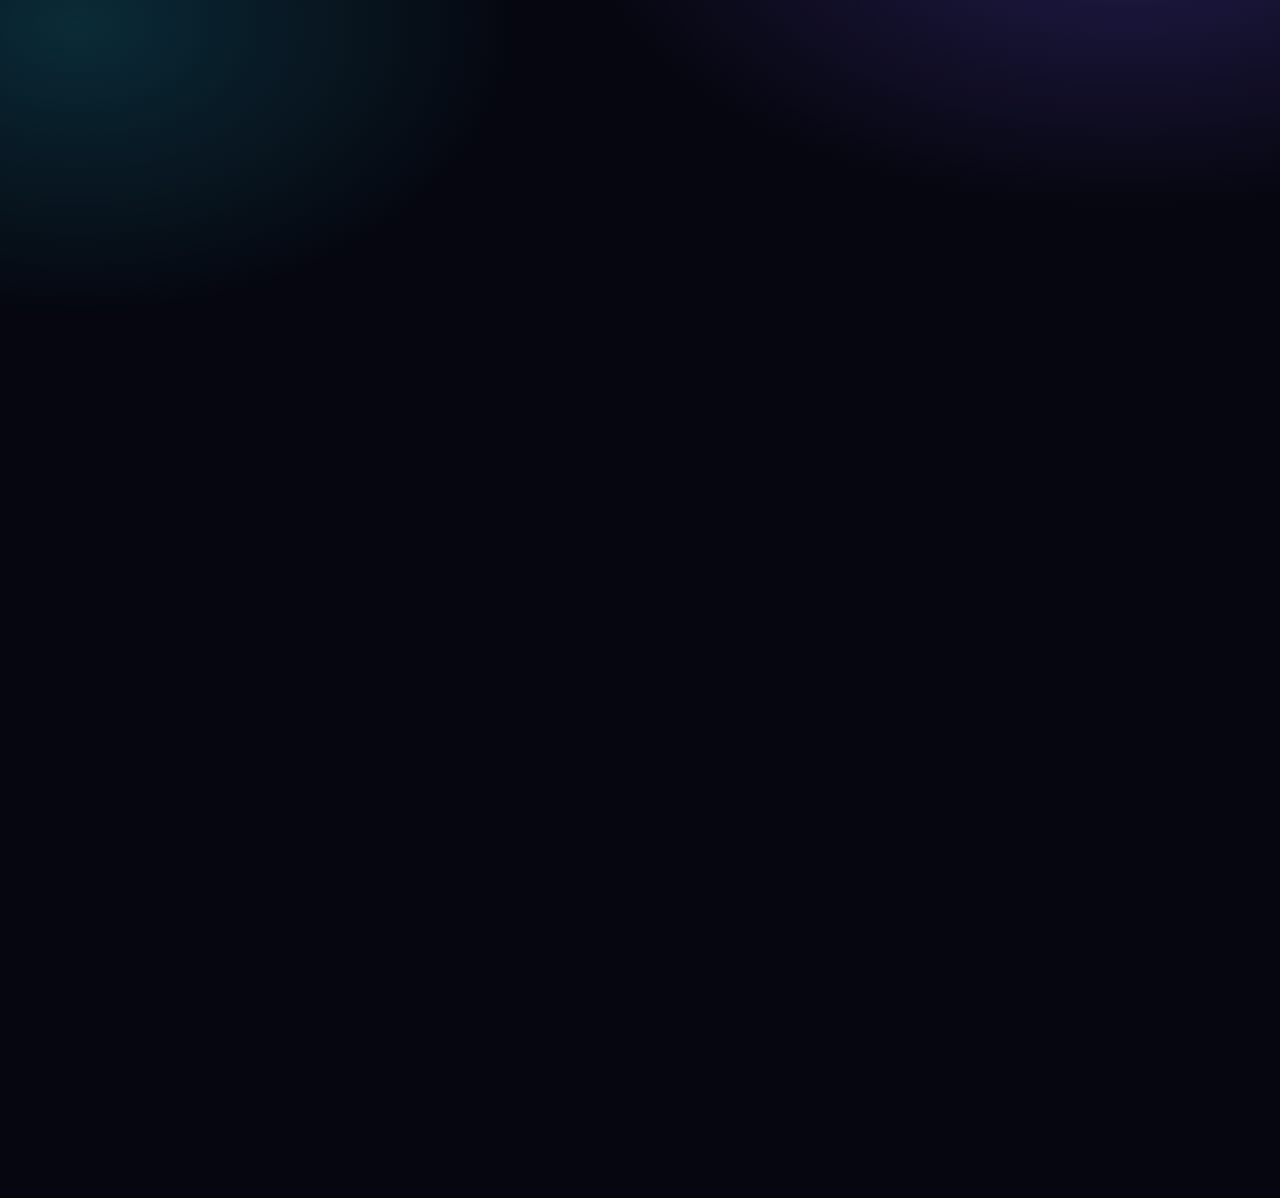
<file: contact.html>
<!DOCTYPE html>
<html dir="rtl" lang="fa">
<head>
  <meta charset="utf-8">
  <meta name="viewport" content="width=device-width,initial-scale=1">
  <meta name="theme-color" content="#05060f">
  <meta name="description" content="دربارهٔ رونین استور و راه‌های تماس: پیام مستقیم، گزارش محتوا، پشتیبانی پرمیوم.">
  <link rel="canonical" href="https://ronin-store001.github.io/contact.html">
  <title>تماس و درباره — رونین استور</title>
  <link rel="icon" href="icon.svg">
  <link rel="preconnect" href="https://fonts.googleapis.com">
  <link rel="preconnect" href="https://fonts.gstatic.com" crossorigin>
  <link href="https://fonts.googleapis.com/css2?family=Vazirmatn:wght@400;600;800;900&display=swap" rel="stylesheet">
  <style>
    *{box-sizing:border-box}
    body{margin:0;font-family:Vazirmatn,system-ui,sans-serif;color:#eef2ff;line-height:2;
      background:radial-gradient(900px 500px at 88% -8%,rgba(124,92,255,.26),transparent 62%),
        radial-gradient(700px 460px at 6% 2%,rgba(34,211,238,.18),transparent 64%),#05060f}
    .top{display:flex;align-items:center;gap:10px;padding:14px 18px;border-bottom:1px solid rgba(255,255,255,.07);position:sticky;top:0;z-index:5;background:rgba(6,8,20,.8);backdrop-filter:blur(18px)}
    .mark{width:36px;height:36px;display:grid;place-items:center;border-radius:12px;font-weight:900;color:#05060f;background:linear-gradient(140deg,#8ef0ff,#7c5cff 55%,#ff5ca8)}
    .top b{font-size:13px;letter-spacing:2px}
    .top a{margin-inline-start:auto;font-size:11px;font-weight:800;color:#9fe9ff;text-decoration:none;border:1px solid rgba(34,211,238,.35);padding:6px 11px;border-radius:10px}
    main{max-width:820px;margin:0 auto;padding:22px 18px 60px}
    h1{font-size:23px;margin:0 0 4px}
    .upd{font-size:10px;color:#7f8ab6;margin-bottom:18px}
    h2{font-size:14.5px;margin:22px 0 6px;padding-inline-start:10px;border-inline-start:3px solid #7c5cff}
    p,li{font-size:12px;color:#bcc6e6}
    .cards{display:grid;grid-template-columns:repeat(auto-fit,minmax(180px,1fr));gap:10px;margin:12px 0}
    .card{border:1px solid rgba(140,160,255,.18);background:rgba(14,18,40,.7);border-radius:16px;padding:12px}
    .card b{display:block;font-size:12px;margin-bottom:4px}
    .card span{font-size:10.5px;color:#9aa6cc}
    form{border:1px solid rgba(140,160,255,.2);background:rgba(12,16,36,.72);border-radius:18px;padding:14px;margin-top:10px}
    label{display:flex;flex-direction:column;gap:5px;font-size:10.5px;color:#9aa6cc;margin-bottom:10px}
    input,textarea,select{width:100%;padding:10px 12px;border-radius:11px;font:inherit;font-size:12px;color:#eef2ff;
      border:1px solid rgba(140,160,255,.2);background:rgba(6,9,22,.8)}
    input:focus,textarea:focus,select:focus{outline:none;border-color:rgba(124,92,255,.65);box-shadow:0 0 0 3px rgba(124,92,255,.16)}
    button{margin-top:4px;width:100%;padding:11px;border:0;border-radius:12px;cursor:pointer;font:inherit;font-size:12px;font-weight:900;color:#05060f;
      background:linear-gradient(135deg,#8ef0ff,#7c5cff 60%,#ff5ca8)}
    button:disabled{opacity:.6;cursor:default}
    .hp{position:absolute;left:-9999px;width:1px;height:1px;overflow:hidden}
    .msg{margin-top:10px;font-size:11px;padding:10px 12px;border-radius:12px;display:none}
    .msg.ok{display:block;background:rgba(93,240,176,.12);border:1px solid rgba(93,240,176,.4);color:#a9ffd8}
    .msg.err{display:block;background:rgba(255,107,129,.12);border:1px solid rgba(255,107,129,.4);color:#ffb9c4}
    .foot{margin-top:26px;font-size:10.5px;color:#7f8ab6;display:flex;gap:10px;flex-wrap:wrap}
    a{color:#9fe9ff}
  </style>
</head>
<body>
  <header class="top"><span class="mark">忍</span><b>RONIN STORE</b><a href="/">صفحهٔ اصلی</a></header>
  <main>
    <h1>تماس و درباره</h1>
    <div class="upd">پاسخ‌دهی معمولاً ۲۴ تا ۴۸ ساعت کاری</div>

    <p>رونین استور یک پلتفرم مستقل ایرانی است: بازار خرید و فروش، انجمن و چت، عضویت الیت و کاتالوگ فیلم/سریال/انیمه با پلیر اختصاصی. همه‌چیز از یک حساب واحد کار می‌کند.</p>

    <div class="cards">
      <div class="card"><b>💎 پشتیبانی پرمیوم</b><span>سفارش‌های پرمیوم در اولویت بررسی و پاسخ هستند.</span></div>
      <div class="card"><b>⚑ گزارش محتوا و کپی‌رایت</b><span>لینک و توضیح بده؛ محتوای ناقض حق سریع حذف می‌شود.</span></div>
      <div class="card"><b>📢 تبلیغات</b><span>ساخت کمپین ویدیویی از بخش «ثبت آگهی» انجام می‌شود.</span></div>
    </div>

    <h2>ارسال پیام</h2>
    <p>پیامت مستقیم در پنل تیم ثبت می‌شود. برای پیگیری، یک راه تماس (ایمیل یا آیدی) بنویس.</p>

    <form id="cf" novalidate>
      <label>نام
        <input id="cname" maxlength="40" placeholder="نام یا نام نمایشی" required>
      </label>
      <label>راه تماس (اختیاری)
        <input id="ccontact" dir="ltr" maxlength="80" placeholder="email یا @id">
      </label>
      <label>موضوع
        <select id="ctopic">
          <option value="support">پشتیبانی</option>
          <option value="premium">پرمیوم و پرداخت</option>
          <option value="report">گزارش محتوا</option>
          <option value="ads">تبلیغات</option>
          <option value="other">دیگر</option>
        </select>
      </label>
      <label>پیام
        <textarea id="cmsg" rows="5" maxlength="1200" placeholder="مشکل یا درخواستت را دقیق بنویس…" required></textarea>
      </label>
      <div class="hp"><label>این را خالی بگذار<input id="cup" tabindex="-1" autocomplete="off"></label></div>
      <button id="csend" type="submit">ارسال پیام</button>
      <div class="msg" id="cout" role="status" aria-live="polite"></div>
    </form>

    <h2>راه‌های دیگر</h2>
    <ul>
      <li>چت و انجمن داخل سایت: از صفحهٔ اصلی، بخش «انجمن» یا چت.</li>
      <li>پشتیبانی سریع: صفحهٔ اصلی ← پشتیبانی.</li>
      <li>سوالات متداول فیلم و پرمیوم: انتهای <a href="cinema.html">صفحهٔ رونین فیلم</a>.</li>
    </ul>

    <div class="foot">
      <a href="terms.html">قوانین</a> · <a href="privacy.html">حریم خصوصی</a> · <a href="cinema.html">رونین فیلم</a>
    </div>
  </main>

  <script>
    (function () {
      var DB = "https://ronin-store-3d738-default-rtdb.firebaseio.com/site/contact.json";
      var f = document.getElementById("cf");
      var out = document.getElementById("cout");
      var btn = document.getElementById("csend");
      function say(t, k) { out.className = "msg " + k; out.textContent = t; }

      f.addEventListener("submit", function (e) {
        e.preventDefault();
        if (document.getElementById("cup").value) return; /* ربات */
        var name = document.getElementById("cname").value.trim();
        var msg = document.getElementById("cmsg").value.trim();
        if (name.length < 2) return say("نام را بنویس.", "err");
        if (msg.length < 10) return say("پیام خیلی کوتاه است (حداقل ۱۰ حرف).", "err");

        btn.disabled = true;
        say("در حال ارسال…", "ok");
        fetch(DB, {
          method: "POST",
          headers: { "Content-Type": "application/json" },
          body: JSON.stringify({
            name: name.slice(0, 40),
            contact: document.getElementById("ccontact").value.trim().slice(0, 80),
            topic: document.getElementById("ctopic").value,
            msg: msg.slice(0, 1200),
            at: Date.now(),
            page: "contact"
          })
        }).then(function (r) {
          if (!r.ok) throw new Error("HTTP " + r.status);
          f.reset();
          say("پیامت ثبت شد ✅ تیم رونین بررسی می‌کند.", "ok");
        }).catch(function () {
          say("ارسال نشد. کمی بعد دوباره امتحان کن.", "err");
        }).then(function () { btn.disabled = false; });
      });
    })();
  </script>

  <script>window.__rnPage = "contact";</script>
  <script src="site-analytics.js?v=4" defer></script>
</body>
</html>
</file>
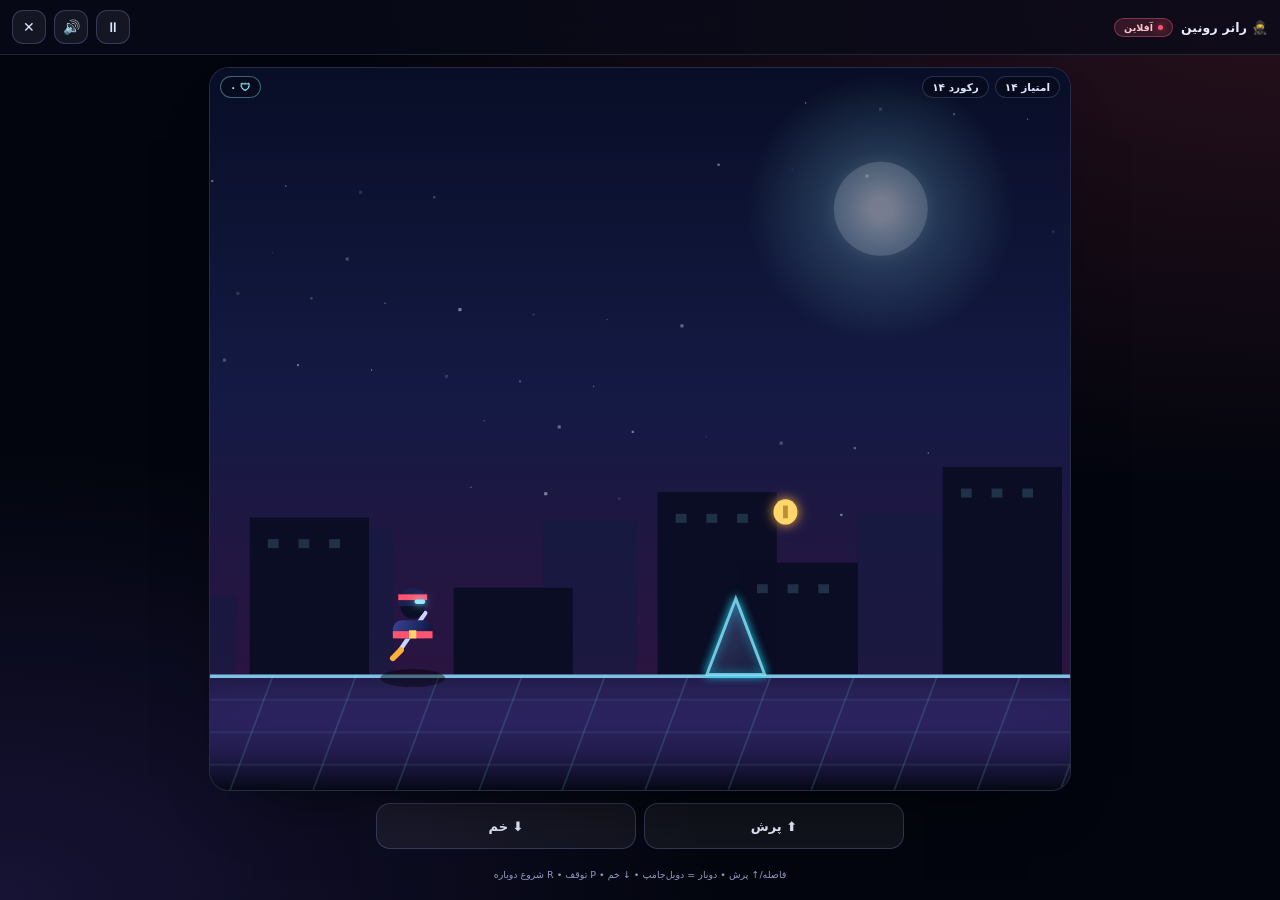
<file: offline.html>
<!DOCTYPE html>
<html dir="rtl" lang="fa">
<head>
<meta charset="utf-8">
<meta name="viewport" content="width=device-width,initial-scale=1,viewport-fit=cover">
<meta name="theme-color" content="#05070f">
<meta name="color-scheme" content="dark">
<title>RONIN STORE — آفلاین</title>
<link rel="icon" href="data:image/svg+xml,%3Csvg xmlns='http://www.w3.org/2000/svg' viewBox='0 0 64 64'%3E%3Crect width='64' height='64' rx='14' fill='%230a0e22'/%3E%3Ctext x='32' y='46' text-anchor='middle' font-size='36' fill='%238fdcff'%3E%E5%BF%8D%3C/text%3E%3C/svg%3E">
<style>
  html,body{margin:0;height:100%;background:#04060f;color:#e9edff;
    font-family:Vazirmatn,system-ui,-apple-system,"Segoe UI",Tahoma,sans-serif;overflow:hidden}
  .wrap{position:fixed;inset:0;display:flex;flex-direction:column}
  .head{padding:14px 16px;text-align:center;border-bottom:1px solid rgba(150,160,255,.14)}
  .head b{font-size:15px;letter-spacing:.3px}
  .head .s{font-size:11px;color:#8f9ac0;margin-top:4px}
</style>
</head>
<body>
<div class="wrap">
  <div class="head">
    <b>📴 رونین آفلاین است</b>
    <div class="s">اینترنت نیست — تا برگشتنش بازی کن</div>
  </div>
</div>

<script>window.__rnOpenGame = true;</script>
<script src="ronin-offline.js?v=8"></script>
</body>
</html>
</file>
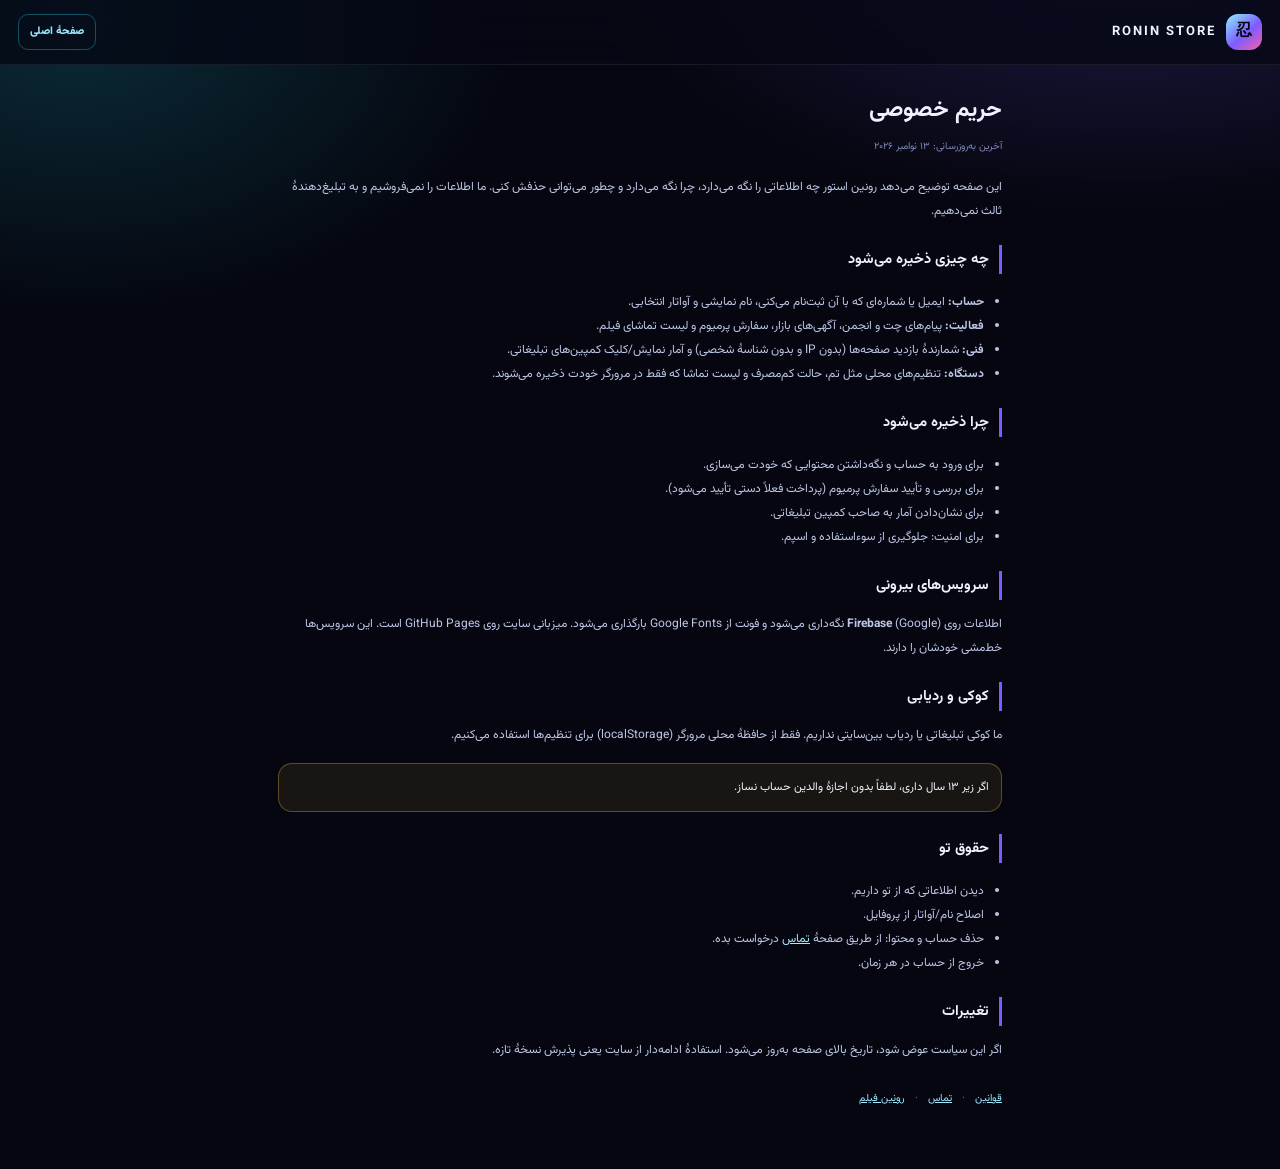
<file: privacy.html>
<!DOCTYPE html>
<html dir="rtl" lang="fa">
<head>
  <meta charset="utf-8">
  <meta name="viewport" content="width=device-width,initial-scale=1">
  <meta name="theme-color" content="#05060f">
  <meta name="description" content="سیاست حریم خصوصی رونین استور: چه اطلاعاتی ذخیره می‌شود، چرا، و چطور حذفش کنی.">
  <link rel="canonical" href="https://ronin-store001.github.io/privacy.html">
  <title>حریم خصوصی — رونین استور</title>
  <link rel="icon" href="icon.svg">
  <link rel="preconnect" href="https://fonts.googleapis.com">
  <link rel="preconnect" href="https://fonts.gstatic.com" crossorigin>
  <link href="https://fonts.googleapis.com/css2?family=Vazirmatn:wght@400;600;800;900&display=swap" rel="stylesheet">
  <style>
    *{box-sizing:border-box}
    body{margin:0;font-family:Vazirmatn,system-ui,sans-serif;color:#eef2ff;line-height:2;
      background:radial-gradient(900px 500px at 88% -8%,rgba(124,92,255,.26),transparent 62%),
        radial-gradient(700px 460px at 6% 2%,rgba(34,211,238,.18),transparent 64%),#05060f}
    .top{display:flex;align-items:center;gap:10px;padding:14px 18px;border-bottom:1px solid rgba(255,255,255,.07);position:sticky;top:0;background:rgba(6,8,20,.8);backdrop-filter:blur(18px)}
    .mark{width:36px;height:36px;display:grid;place-items:center;border-radius:12px;font-weight:900;color:#05060f;background:linear-gradient(140deg,#8ef0ff,#7c5cff 55%,#ff5ca8)}
    .top b{font-size:13px;letter-spacing:2px}
    .top a{margin-inline-start:auto;font-size:11px;font-weight:800;color:#9fe9ff;text-decoration:none;border:1px solid rgba(34,211,238,.35);padding:6px 11px;border-radius:10px}
    main{max-width:760px;margin:0 auto;padding:22px 18px 60px}
    h1{font-size:23px;margin:0 0 4px}
    .upd{font-size:10px;color:#7f8ab6;margin-bottom:18px}
    h2{font-size:14.5px;margin:22px 0 6px;padding-inline-start:10px;border-inline-start:3px solid #7c5cff}
    p,li{font-size:12px;color:#bcc6e6}
    ul{padding-inline-start:18px}
    .note{border:1px solid rgba(255,203,82,.3);background:rgba(255,203,82,.08);border-radius:14px;padding:12px;margin:16px 0;font-size:11.5px}
    a{color:#9fe9ff}
    .foot{margin-top:26px;font-size:10.5px;color:#7f8ab6;display:flex;gap:10px;flex-wrap:wrap}
  </style>
</head>
<body>
  <header class="top">
    <span class="mark">忍</span><b>RONIN STORE</b>
    <a href="/">صفحهٔ اصلی</a>
  </header>
  <main>
    <h1>حریم خصوصی</h1>
    <div class="upd">آخرین به‌روزرسانی: ۱۳ نوامبر ۲۰۲۶</div>

    <p>این صفحه توضیح می‌دهد رونین استور چه اطلاعاتی را نگه می‌دارد، چرا نگه می‌دارد و چطور می‌توانی حذفش کنی. ما اطلاعات را نمی‌فروشیم و به تبلیغ‌دهندهٔ ثالث نمی‌دهیم.</p>

    <h2>چه چیزی ذخیره می‌شود</h2>
    <ul>
      <li><b>حساب:</b> ایمیل یا شماره‌ای که با آن ثبت‌نام می‌کنی، نام نمایشی و آواتار انتخابی.</li>
      <li><b>فعالیت:</b> پیام‌های چت و انجمن، آگهی‌های بازار، سفارش پرمیوم و لیست تماشای فیلم.</li>
      <li><b>فنی:</b> شمارندهٔ بازدید صفحه‌ها (بدون IP و بدون شناسهٔ شخصی) و آمار نمایش/کلیک کمپین‌های تبلیغاتی.</li>
      <li><b>دستگاه:</b> تنظیم‌های محلی مثل تم، حالت کم‌مصرف و لیست تماشا که فقط در مرورگر خودت ذخیره می‌شوند.</li>
    </ul>

    <h2>چرا ذخیره می‌شود</h2>
    <ul>
      <li>برای ورود به حساب و نگه‌داشتن محتوایی که خودت می‌سازی.</li>
      <li>برای بررسی و تأیید سفارش پرمیوم (پرداخت فعلاً دستی تأیید می‌شود).</li>
      <li>برای نشان‌دادن آمار به صاحب کمپین تبلیغاتی.</li>
      <li>برای امنیت: جلوگیری از سوءاستفاده و اسپم.</li>
    </ul>

    <h2>سرویس‌های بیرونی</h2>
    <p>اطلاعات روی <b>Firebase</b> (Google) نگه‌داری می‌شود و فونت از Google Fonts بارگذاری می‌شود. میزبانی سایت روی GitHub Pages است. این سرویس‌ها خط‌مشی خودشان را دارند.</p>

    <h2>کوکی و ردیابی</h2>
    <p>ما کوکی تبلیغاتی یا ردیاب بین‌سایتی نداریم. فقط از حافظهٔ محلی مرورگر (localStorage) برای تنظیم‌ها استفاده می‌کنیم.</p>

    <div class="note">اگر زیر ۱۳ سال داری، لطفاً بدون اجازهٔ والدین حساب نساز.</div>

    <h2>حقوق تو</h2>
    <ul>
      <li>دیدن اطلاعاتی که از تو داریم.</li>
      <li>اصلاح نام/آواتار از پروفایل.</li>
      <li>حذف حساب و محتوا: از طریق صفحهٔ <a href="contact.html">تماس</a> درخواست بده.</li>
      <li>خروج از حساب در هر زمان.</li>
    </ul>

    <h2>تغییرات</h2>
    <p>اگر این سیاست عوض شود، تاریخ بالای صفحه به‌روز می‌شود. استفادهٔ ادامه‌دار از سایت یعنی پذیرش نسخهٔ تازه.</p>

    <div class="foot">
      <a href="terms.html">قوانین</a> · <a href="contact.html">تماس</a> · <a href="cinema.html">رونین فیلم</a>
    </div>
  </main>

  <script>window.__rnPage = "privacy";</script>
  <script src="site-analytics.js?v=4" defer></script>
</body>
</html>
</file>
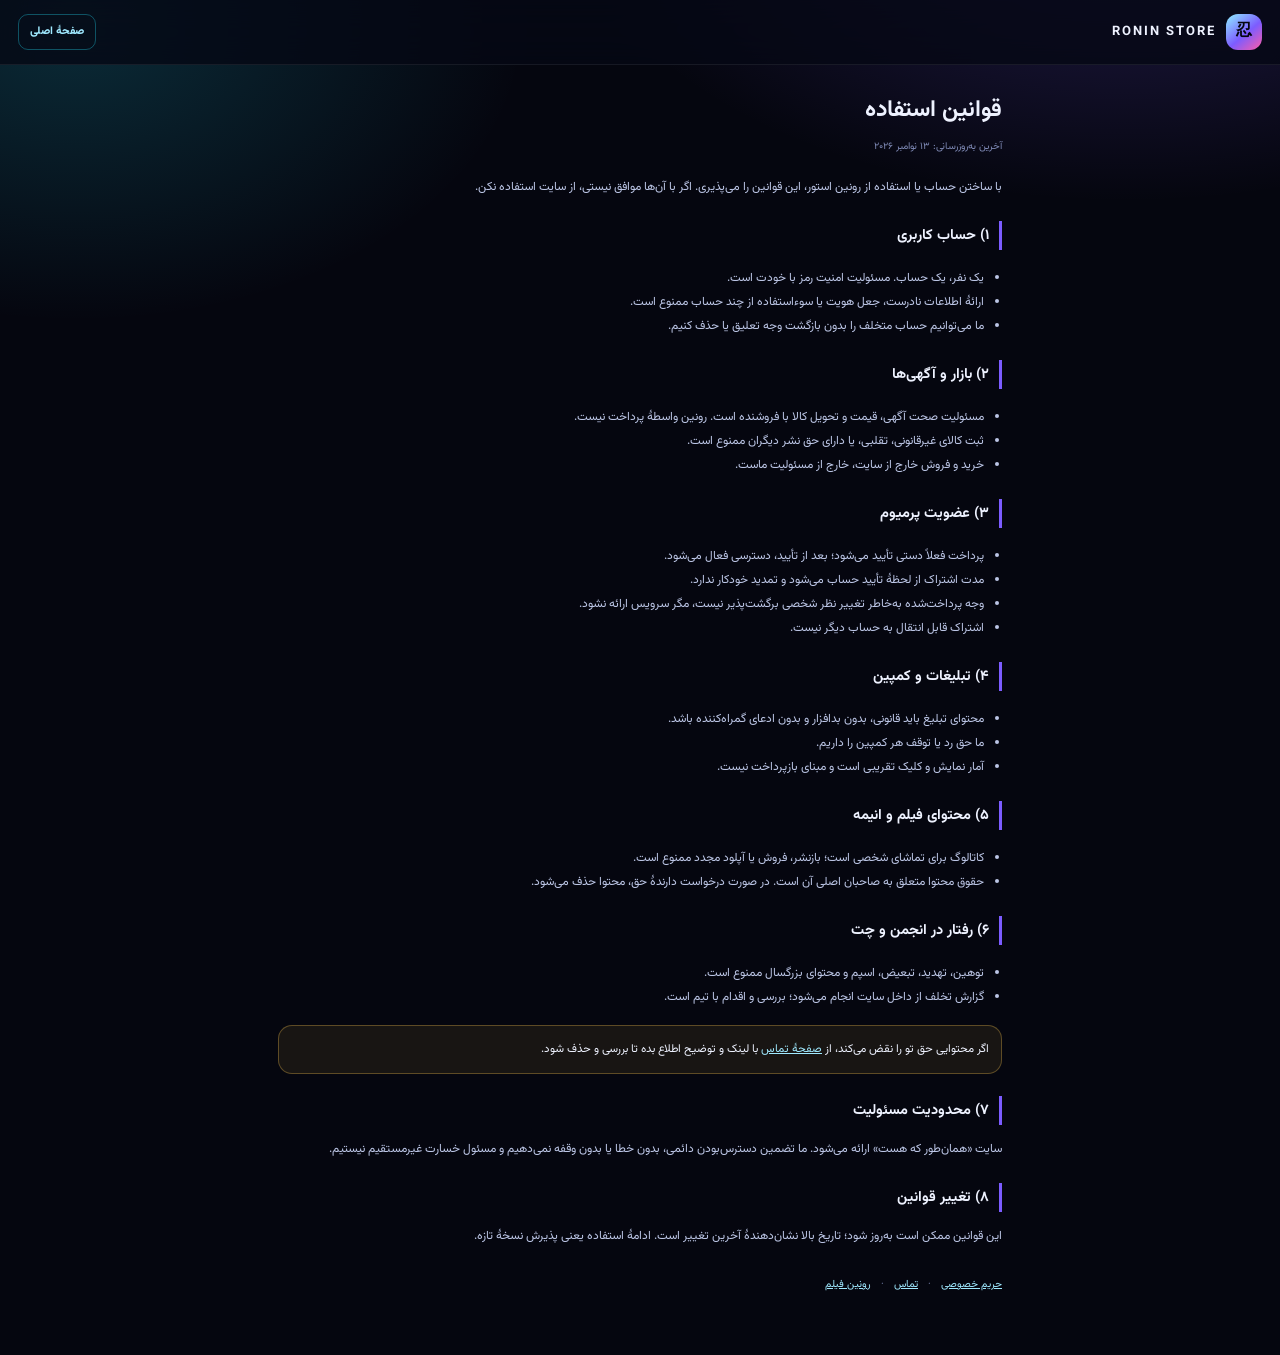
<file: terms.html>
<!DOCTYPE html>
<html dir="rtl" lang="fa">
<head>
  <meta charset="utf-8">
  <meta name="viewport" content="width=device-width,initial-scale=1">
  <meta name="theme-color" content="#05060f">
  <meta name="description" content="قوانین استفاده از رونین استور: حساب کاربری، بازار، پرمیوم، تبلیغات و محتوای فیلم.">
  <link rel="canonical" href="https://ronin-store001.github.io/terms.html">
  <title>قوانین — رونین استور</title>
  <link rel="icon" href="icon.svg">
  <link rel="preconnect" href="https://fonts.googleapis.com">
  <link rel="preconnect" href="https://fonts.gstatic.com" crossorigin>
  <link href="https://fonts.googleapis.com/css2?family=Vazirmatn:wght@400;600;800;900&display=swap" rel="stylesheet">
  <style>
    *{box-sizing:border-box}
    body{margin:0;font-family:Vazirmatn,system-ui,sans-serif;color:#eef2ff;line-height:2;
      background:radial-gradient(900px 500px at 88% -8%,rgba(124,92,255,.26),transparent 62%),
        radial-gradient(700px 460px at 6% 2%,rgba(34,211,238,.18),transparent 64%),#05060f}
    .top{display:flex;align-items:center;gap:10px;padding:14px 18px;border-bottom:1px solid rgba(255,255,255,.07);position:sticky;top:0;background:rgba(6,8,20,.8);backdrop-filter:blur(18px)}
    .mark{width:36px;height:36px;display:grid;place-items:center;border-radius:12px;font-weight:900;color:#05060f;background:linear-gradient(140deg,#8ef0ff,#7c5cff 55%,#ff5ca8)}
    .top b{font-size:13px;letter-spacing:2px}
    .top a{margin-inline-start:auto;font-size:11px;font-weight:800;color:#9fe9ff;text-decoration:none;border:1px solid rgba(34,211,238,.35);padding:6px 11px;border-radius:10px}
    main{max-width:760px;margin:0 auto;padding:22px 18px 60px}
    h1{font-size:23px;margin:0 0 4px}
    .upd{font-size:10px;color:#7f8ab6;margin-bottom:18px}
    h2{font-size:14.5px;margin:22px 0 6px;padding-inline-start:10px;border-inline-start:3px solid #7c5cff}
    p,li{font-size:12px;color:#bcc6e6}
    ul{padding-inline-start:18px}
    .note{border:1px solid rgba(255,203,82,.3);background:rgba(255,203,82,.08);border-radius:14px;padding:12px;margin:16px 0;font-size:11.5px}
    a{color:#9fe9ff}
    .foot{margin-top:26px;font-size:10.5px;color:#7f8ab6;display:flex;gap:10px;flex-wrap:wrap}
  </style>
</head>
<body>
  <header class="top"><span class="mark">忍</span><b>RONIN STORE</b><a href="/">صفحهٔ اصلی</a></header>
  <main>
    <h1>قوانین استفاده</h1>
    <div class="upd">آخرین به‌روزرسانی: ۱۳ نوامبر ۲۰۲۶</div>

    <p>با ساختن حساب یا استفاده از رونین استور، این قوانین را می‌پذیری. اگر با آن‌ها موافق نیستی، از سایت استفاده نکن.</p>

    <h2>۱) حساب کاربری</h2>
    <ul>
      <li>یک نفر، یک حساب. مسئولیت امنیت رمز با خودت است.</li>
      <li>ارائهٔ اطلاعات نادرست، جعل هویت یا سوءاستفاده از چند حساب ممنوع است.</li>
      <li>ما می‌توانیم حساب متخلف را بدون بازگشت وجه تعلیق یا حذف کنیم.</li>
    </ul>

    <h2>۲) بازار و آگهی‌ها</h2>
    <ul>
      <li>مسئولیت صحت آگهی، قیمت و تحویل کالا با فروشنده است. رونین واسطهٔ پرداخت نیست.</li>
      <li>ثبت کالای غیرقانونی، تقلبی، یا دارای حق نشر دیگران ممنوع است.</li>
      <li>خرید و فروش خارج از سایت، خارج از مسئولیت ماست.</li>
    </ul>

    <h2>۳) عضویت پرمیوم</h2>
    <ul>
      <li>پرداخت فعلاً دستی تأیید می‌شود؛ بعد از تأیید، دسترسی فعال می‌شود.</li>
      <li>مدت اشتراک از لحظهٔ تأیید حساب می‌شود و تمدید خودکار ندارد.</li>
      <li>وجه پرداخت‌شده به‌خاطر تغییر نظر شخصی برگشت‌پذیر نیست، مگر سرویس ارائه نشود.</li>
      <li>اشتراک قابل انتقال به حساب دیگر نیست.</li>
    </ul>

    <h2>۴) تبلیغات و کمپین</h2>
    <ul>
      <li>محتوای تبلیغ باید قانونی، بدون بدافزار و بدون ادعای گمراه‌کننده باشد.</li>
      <li>ما حق رد یا توقف هر کمپین را داریم.</li>
      <li>آمار نمایش و کلیک تقریبی است و مبنای بازپرداخت نیست.</li>
    </ul>

    <h2>۵) محتوای فیلم و انیمه</h2>
    <ul>
      <li>کاتالوگ برای تماشای شخصی است؛ بازنشر، فروش یا آپلود مجدد ممنوع است.</li>
      <li>حقوق محتوا متعلق به صاحبان اصلی آن است. در صورت درخواست دارندهٔ حق، محتوا حذف می‌شود.</li>
    </ul>

    <h2>۶) رفتار در انجمن و چت</h2>
    <ul>
      <li>توهین، تهدید، تبعیض، اسپم و محتوای بزرگسال ممنوع است.</li>
      <li>گزارش تخلف از داخل سایت انجام می‌شود؛ بررسی و اقدام با تیم است.</li>
    </ul>

    <div class="note">اگر محتوایی حق تو را نقض می‌کند، از <a href="contact.html">صفحهٔ تماس</a> با لینک و توضیح اطلاع بده تا بررسی و حذف شود.</div>

    <h2>۷) محدودیت مسئولیت</h2>
    <p>سایت «همان‌طور که هست» ارائه می‌شود. ما تضمین دسترس‌بودن دائمی، بدون خطا یا بدون وقفه نمی‌دهیم و مسئول خسارت غیرمستقیم نیستیم.</p>

    <h2>۸) تغییر قوانین</h2>
    <p>این قوانین ممکن است به‌روز شود؛ تاریخ بالا نشان‌دهندهٔ آخرین تغییر است. ادامهٔ استفاده یعنی پذیرش نسخهٔ تازه.</p>

    <div class="foot"><a href="privacy.html">حریم خصوصی</a> · <a href="contact.html">تماس</a> · <a href="cinema.html">رونین فیلم</a></div>
  </main>

  <script>window.__rnPage = "terms";</script>
  <script src="site-analytics.js?v=4" defer></script>
</body>
</html>
</file>
